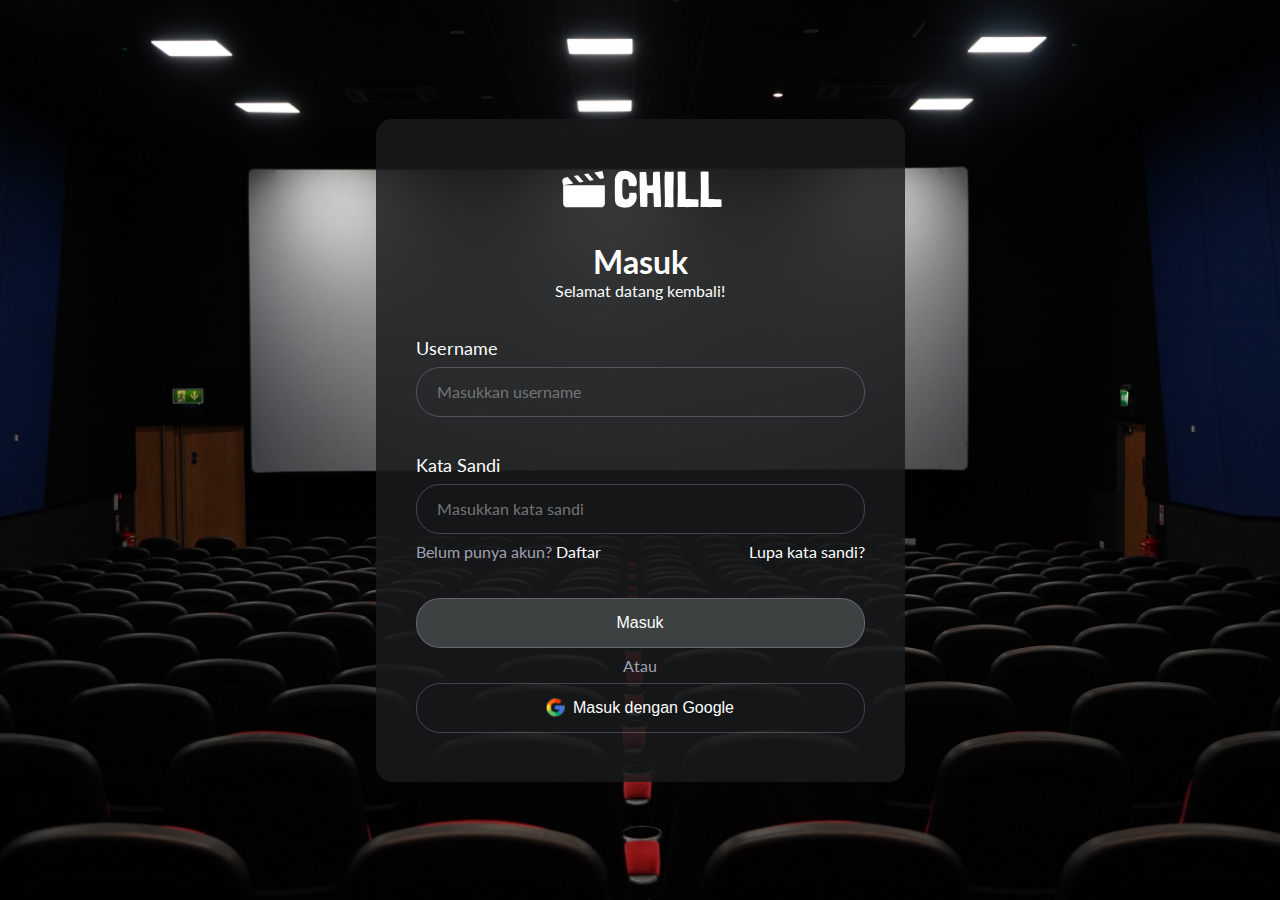
<file: login.html>
<!DOCTYPE html>
<html lang="en">
  <head>
    <meta charset="UTF-8" />
    <meta name="viewport" content="width=device-width, initial-scale=1.0" />
    <title>Chill</title>
    <link rel="stylesheet" href="./styles/auth.css" />
  </head>
  <body>
    <div class="container__auth login__bg">
      <div class="content__auth login__page">
        <div class="content__auth__logo">
          <img src="./assets/logo.svg" alt="Chill Logo" />
        </div>
        <div class="content__auth__header">
          <h3>Masuk</h3>
          <span>Selamat datang kembali!</span>
        </div>

        <div class="content__auth__form">
          <form action="#">
            <div class="form__group">
              <label for="username">Username</label>
              <input
                type="text"
                name="username"
                id="username"
                placeholder="Masukkan username"
                required=""
              />
            </div>
            <div class="form__group">
              <label for="password">Kata Sandi</label>
              <input
                type="password"
                name="password"
                id="password"
                placeholder="Masukkan kata sandi"
                required=""
              />
              <div class="form__link">
                <div class="form__link__register">
                  <span>Belum punya akun?</span>
                  <a href="#">Daftar</a>
                </div>
                <a href="#">Lupa kata sandi?</a>
              </div>
            </div>
            <div class="form__group">
              <div class="form__submit">
                <button type="submit" class="signin">Masuk</button>
                <span>Atau</span>
                <button type="button" class="google-signin">
                  <img src="./assets/google-logo.svg" alt="Google Logo" /> Masuk
                  dengan Google
                </button>
              </div>
            </div>
          </form>
        </div>
      </div>
    </div>
  </body>
</html>
</file>
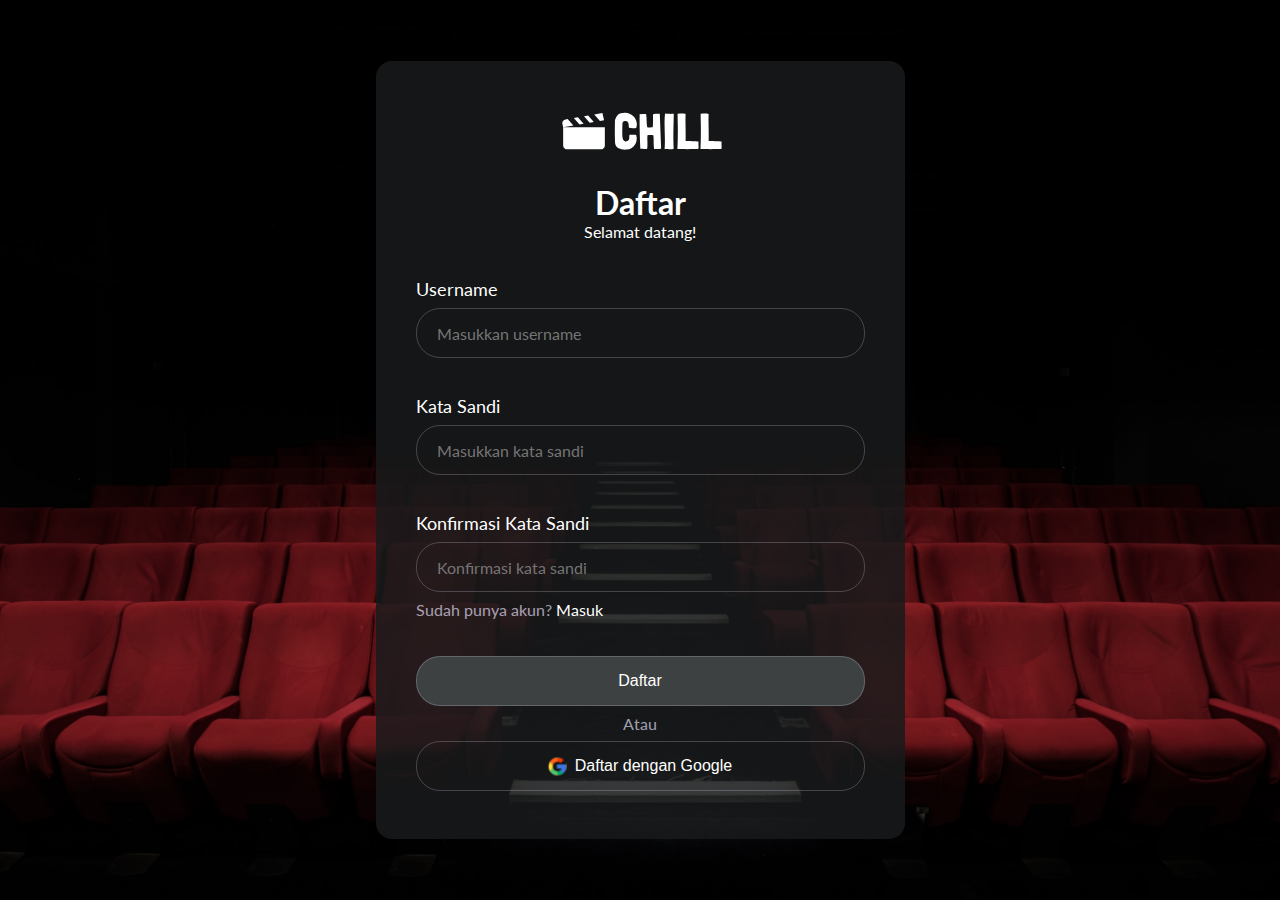
<file: register.html>
<!DOCTYPE html>
<html lang="en">
  <head>
    <meta charset="UTF-8" />
    <meta name="viewport" content="width=device-width, initial-scale=1.0" />
    <title>Chill</title>
    <link rel="stylesheet" href="./styles/auth.css" />
  </head>
  <body>
    <div class="container__auth register__bg">
      <div class="content__auth register__page">
        <div class="content__auth__logo">
          <img src="./assets/logo.svg" alt="Chill Logo" />
        </div>
        <div class="content__auth__header">
          <h3>Daftar</h3>
          <span>Selamat datang!</span>
        </div>

        <div class="content__auth__form">
          <form
            action="#"
          >
            <div class="form__group">
              <label for="username">Username</label>
              <input
                type="text"
                name="username"
                id="username"
                placeholder="Masukkan username"
                required=""
              />
            </div>
            <div class="form__group">
              <label for="password">Kata Sandi</label>
              <input
                type="password"
                name="password"
                id="password"
                placeholder="Masukkan kata sandi"
                required=""
              />
            </div>
            <div class="form__group">
              <label for="password">Konfirmasi Kata Sandi</label>
              <input 
                type="password" 
                name="confirm_password" 
                id="confirm-password" 
                placeholder="Konfirmasi kata sandi" 
                required=""
              />
              <div class="form__link">
                <div class="form__link__login">
                  <span>Sudah punya akun?</span>
                  <a href="#"
                    >Masuk</a
                  >
                </div>
              </div>
            </div>
            <div class="form__group">
              <div class="form__submit">
                <button type="submit" class="signin">Daftar</button>
                <span>Atau</span>
                <button type="button" class="google-signin">
                  <img src="./assets/google-logo.svg" alt="Google Logo" />
                  Daftar dengan Google
                </button>
              </div>
            </div>
          </form>
        </div>
      </div>
    </div>

    <!-- <div
      class="glasp-extension-toaster"
      style="
        display: block;
        width: 320px;
        margin: unset;
        padding: unset;
        border: unset;
        border-radius: unset;
        outline: unset;
        background-color: unset;
        box-shadow: unset;
        position: fixed;
        top: 40px;
        right: 24px;
        z-index: 9999;
      "
    >
      <template shadowrootmode="open"
        ><div class="glasp-extension" style="font-family: Inter"></div
      ></template>
    </div>
    <div
      class="glasp-extension"
      style="
        display: block;
        width: unset;
        margin: unset;
        padding: unset;
        border: unset;
        border-radius: unset;
        outline: unset;
        background-color: unset;
        box-shadow: unset;
        position: fixed;
        bottom: 16px;
        right: 16px;
        z-index: 9999;
      "
    >
      <template shadowrootmode="open"
        ><div class="glasp-extension" style="font-family: Inter"></div
      ></template> -->
    </div>
  </body>
</html>
</file>
<file: styles/auth.css>
@import "global.css";

* {
  margin: 0;
  padding: 0;
  border: 0;
  outline: 0;
  list-style: none;
  text-decoration: none;
  box-sizing: border-box;
}

body {
  color: var(--text-light-color-primary);
  font-family: var(--font-primary);
}

/* background */
.container__auth {
  display: flex;
  justify-content: center;
  align-items: center;
  height: 100vh;
  width: 100%;
  background-size: cover;
  background-repeat: no-repeat;
  background-position: 50%;
  overflow: hidden;
}

.login__bg {
  background-image: url(/assets/login_bg.jpg);
}

.register__bg {
  background-image: url(/assets/register_bg.jpg);
}

/* content */
.content__auth {
  background-color: rgba(24, 26, 28, 0.84);
  border-radius: 16px;
  padding: 40px;
  display: flex;
  flex-direction: column;
  justify-content: center;
  align-items: center;
}

.login__page {
  width: 529px;
  height: 663px;
}

.register__page {
  width: 529px;
  height: 778px;
}

.content__auth__header {
  margin-top: 1.7rem;
}

.content__auth__header h3 {
  font-size: 2rem;
  color: white;
  text-align: center;
  margin-bottom: 0;
}

.form__group {
  margin-top: 37px;
  display: flex;
  flex-direction: column;
  width: 449px;
}

.form__group label {
  font-size: 1.125rem;
}

.form__group input {
  background-color: transparent;
  font-family: "Lato", sans-serif;
  font-size: 1rem;
  color: var(--text-light-secondary);
  height: 50px;
  border-radius: 24px;
  padding: 14px 20px;
  border: 1px solid var(--c-outline-border);
  margin-top: 8px;
}

.form__link {
  margin-top: 8px;
  display: flex;
  justify-content: space-between;
  align-items: center;
}

.form__link a {
  color: white;
}

.form__link span {
  color: var(--text-light-color-secondary);
}

.form__submit {
  text-align: center;
  display: flex;
  flex-direction: column;
  justify-content: center;
}

.form__submit span {
  color: var(--text-light-color-secondary);
  margin: 8px 0;
}

.form__submit button {
  height: 50px;
  font-family: "Lato-SemiBold", sans-serif;
  font-size: 1rem;
  background-color: transparent;
  border: 1px solid var(--c-outline-border);
  border-radius: 24px;
  color: inherit;
  cursor: pointer;
}

.form__submit .signin {
  background-color: var(--c-extra-bg);
}

.form__submit .google-signin {
  display: flex;
  align-items: center;
  justify-content: center;
  gap: 8px;
}

@media (max-width: 550px) {
  .login__page {
    width: 85%;
    height: auto;
    padding: 20px;
    margin: auto;
  }

  .register__page {
    width: 85%;
    height: auto;
    padding: 20px;
    margin: auto;
  }

  .content__auth {
    padding: 15px;
  }

  .content__auth__logo img {
    width: 100px;
  }

  .content__auth__header h3 {
    font-size: 1.1rem;
  }

  .content__auth__header span {
    font-size: 0.7rem;
  }

  .content__auth__form {
    width: 95%;
  }

  .form__group {
    margin-top: 20px;
    width: 100%;
  }

  .form__group label {
    font-size: 0.7rem;
  }

  .form__group input {
    width: 100%;
    height: 30px;
    font-size: 0.8rem;
    padding: 8px;
  }

  .form__submit button {
    width: 100%;
    height: 30px;
    font-size: 0.7rem;
    margin-top: 10px;
  }

  .form__submit span {
    font-size: 0.7rem;
  }

  .form__link {
    display: flex;
    justify-content: space-between;
    font-size: 0.7rem;
    margin-top: 10px;
  }

  .google-signin {
    display: flex;
    align-items: center;
    justify-content: center;
    gap: 5px;
    font-size: 0.7rem;
    margin-top: 15px;
  }
}
</file>
